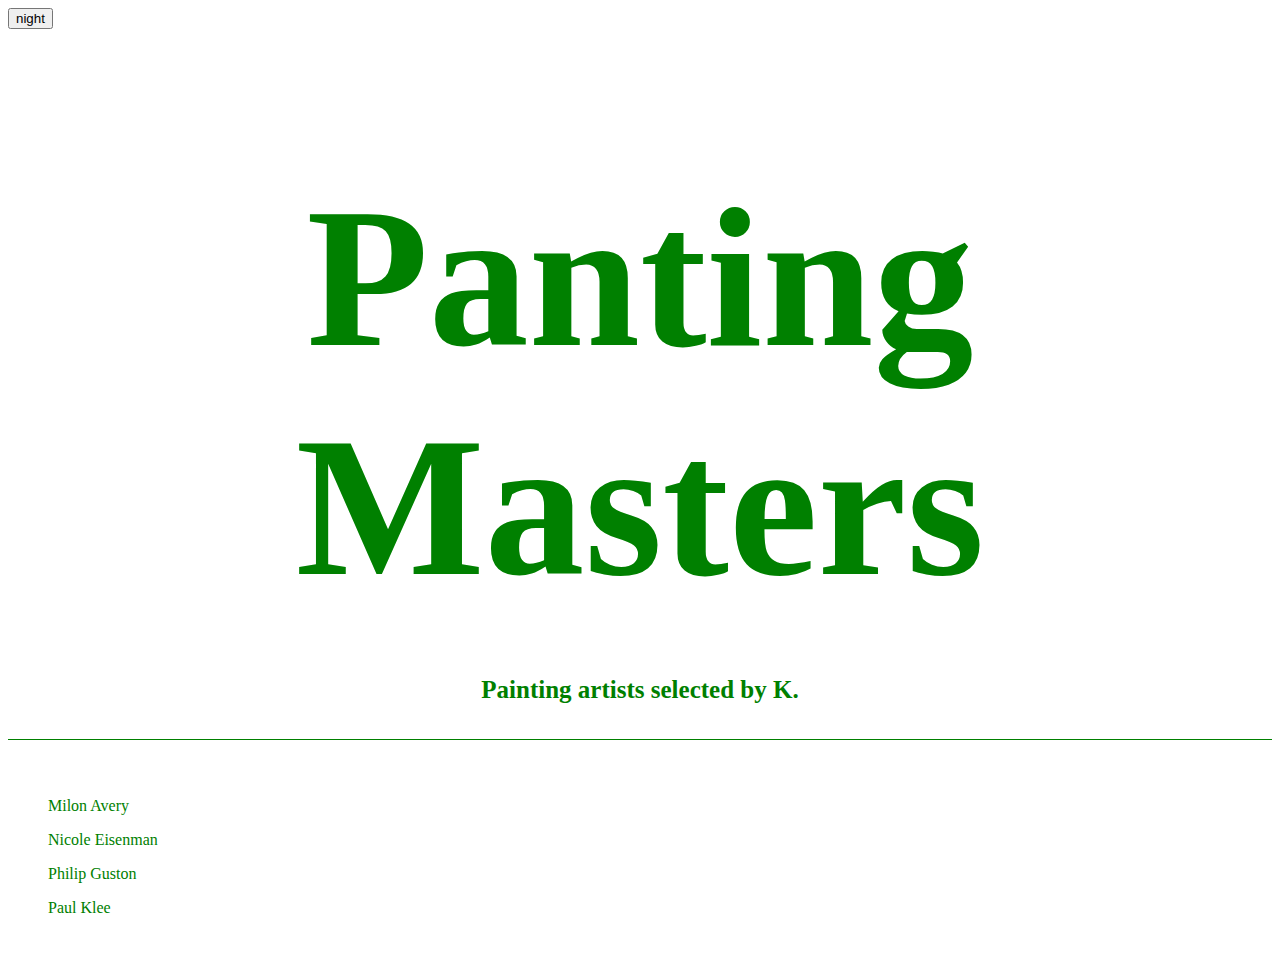
<file: index.html>
<!doctype html>
<html>
<head>
  <title>Painting Masters</title>
  <meta charset="utf-8">
  <script src="https://ajax.googleapis.com/ajax/libs/jquery/3.6.0/jquery.min.js"></script>
  <script src="colors.js"></script>
  <style>
    a {
      color:green;
      text-decoration: none;
    }
    h1 {
      font-size: 200px;
      text-align: center;
      margin-bottom: 55px;
    }
    h3{
      font-size: 25px;
      text-align: center;
      margin-top: 0px;
      padding-bottom: 35px;
      border-bottom: 1px solid green;
    }
    ol{
      text-align: left;
        }
    #grid{
      display: grid;
    }
    @media(max-width:715px){
      #grid{
        display: block;
      }
      h1{
        font-size: 50px;
      }
      h3{
        font-size: 15px;
      }
    }
  </style>
</head>
<input id=night_day type="button" name="" value="night" onclick="
nightDayHandler(this)
">
<body>
  <div id="grid">
    <h1><a href="index.html">Panting Masters</a></h1>
    <h3><a>Painting artists selected by K.</a></h3>
    <ol>
      <p><a href="1.html">Milon Avery</a></p>
      <p><a href="2.html" >Nicole Eisenman</a></p>
      <p><a href="3.html">Philip Guston</a></p>
      <p><a href="4.html">Paul Klee</a></p>
    </ol>
  </div>
<!--
<h1><a href="index.html"><font color='red'>Painting Masters</a></h1>
<ol>
  <li><a href="1.html"><font color='red'>Milon Avery</a></li>
  <li><a href="2.html"><font color='red'>Nicole Eisenman</a></li>
  <li><a href="3.html"><font color='red'>Philip Guston</a></li>
  <li><a href="4.html"><font color='red'>Paul Klee</a></li>
</ol>
-->
</body>
</html>
</file>
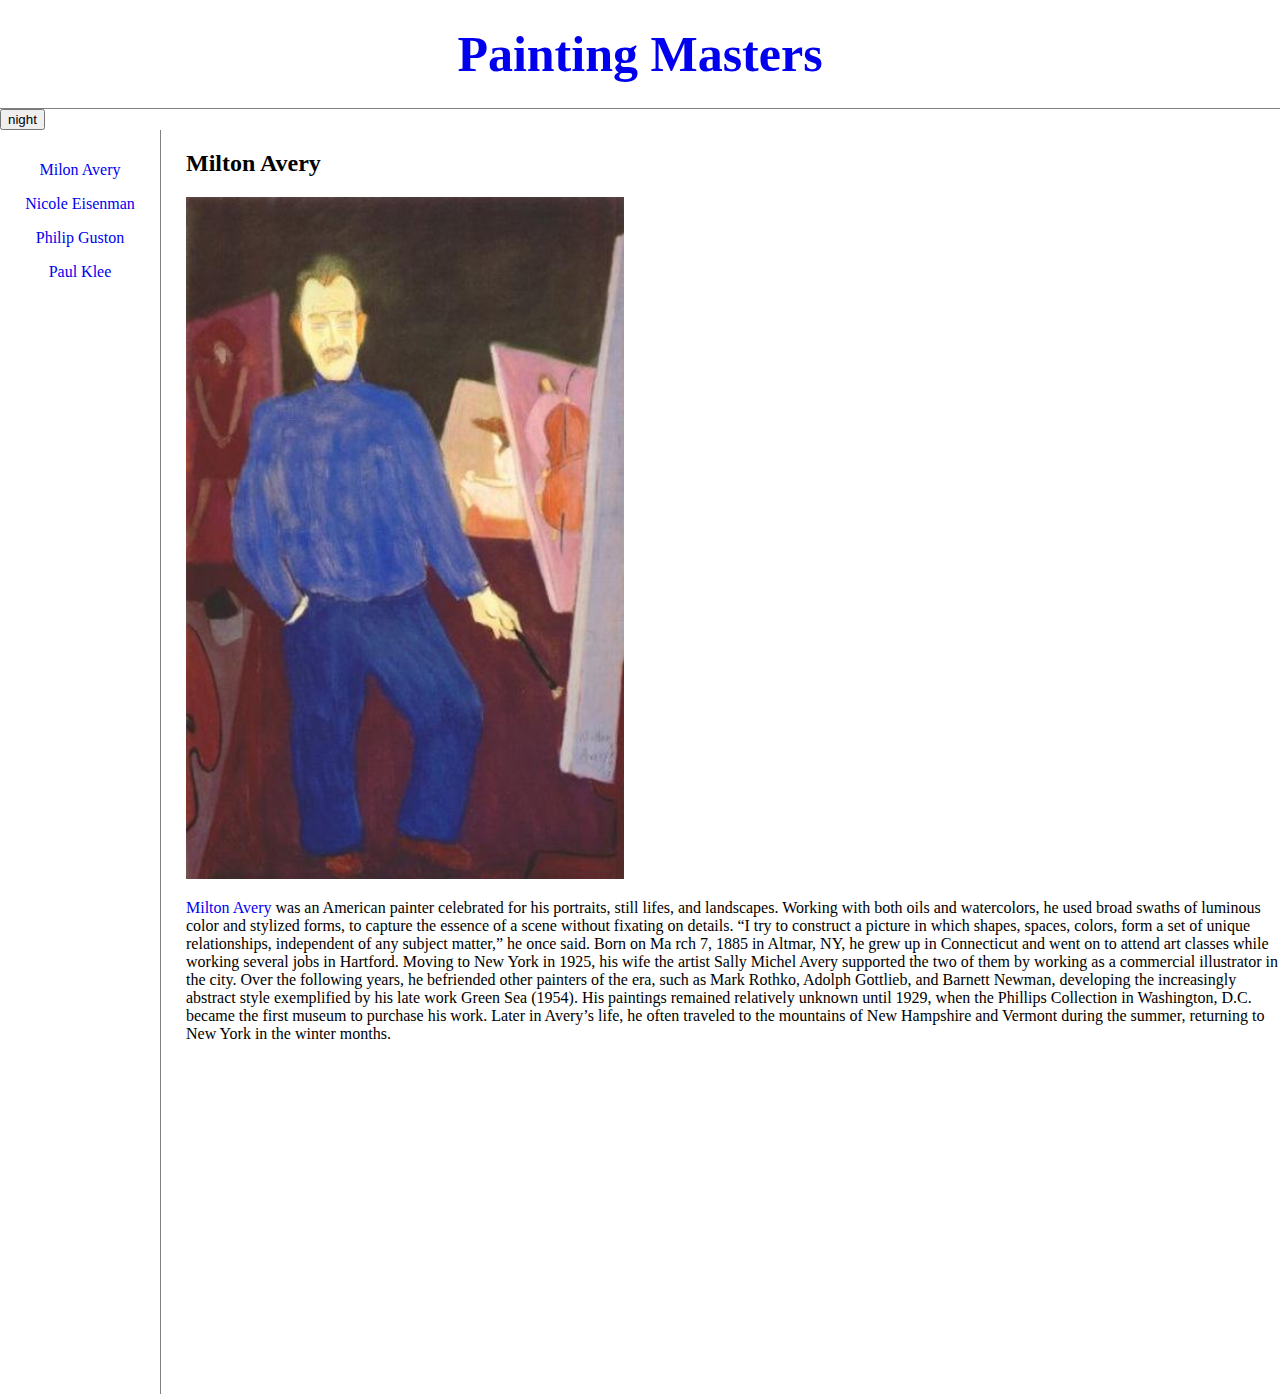
<file: 1.html>
<!DOCTYPE html>
<html lang="en" dir="ltr">
  <head>
    <meta charset="utf-8">
    <title>Milton Avery</title>
    <link rel="stylesheet" href="style.css">
    <script src="colors.js"></script>
  </head>
  <body>
    <h1><a href="index.html">Painting Masters</a></h1>
    <input id=night_day type="button" name="" value="night" onclick="
    nightDayHandler(this)
    ">
    <div id="grid">
    <ol>
      <p><a href="1.html">Milon Avery</a></p>
      <p><a href="2.html">Nicole Eisenman</a></p>
      <p><a href="3.html">Philip Guston</a></p>
      <p><a href="4.html">Paul Klee</a></p>
    </ol>
    <div id="article">
      <h2>Milton Avery</h2>
      <p><img src="maself.jpg" alt="" width="40%"></p>
      <p><a href="https://en.wikipedia.org/wiki/Milton_Avery" target="_blank" title="Milton Avery wiki">Milton Avery</a> was an American painter celebrated for his portraits, still lifes, and landscapes. Working with both oils and watercolors, he used broad swaths of luminous color and stylized forms, to capture the essence of a scene without fixating on details. “I try to construct a picture in which shapes, spaces, colors, form a set of unique relationships, independent of any subject matter,” he once said.
      Born on Ma rch 7, 1885 in Altmar, NY, he grew up in Connecticut and went on to attend art classes while working several jobs in Hartford. Moving to New York in 1925, his wife the artist Sally Michel Avery supported the two of them by working as a commercial illustrator in the city. Over the following years, he befriended other painters of the era, such as Mark Rothko, Adolph Gottlieb, and Barnett Newman, developing the increasingly abstract style exemplified by his late work Green Sea (1954). His paintings remained relatively unknown until 1929, when the Phillips Collection in Washington, D.C. became the first museum to purchase his work. Later in Avery’s life, he often traveled to the mountains of New Hampshire and Vermont during the summer, returning to New York in the winter months.
      </p>
      <p><iframe width="560" height="315"
      src="https://www.youtube.com/embed/_tlxITdkmLM"
      title="YouTube video player" frameborder="0"
      allow="accelerometer; autoplay; clipboard-write; encrypted-media; gyroscope; picture-in-picture" allowfullscreen></iframe>
      </p>
    </div>
  </div>
  </body>
</html>
</file>
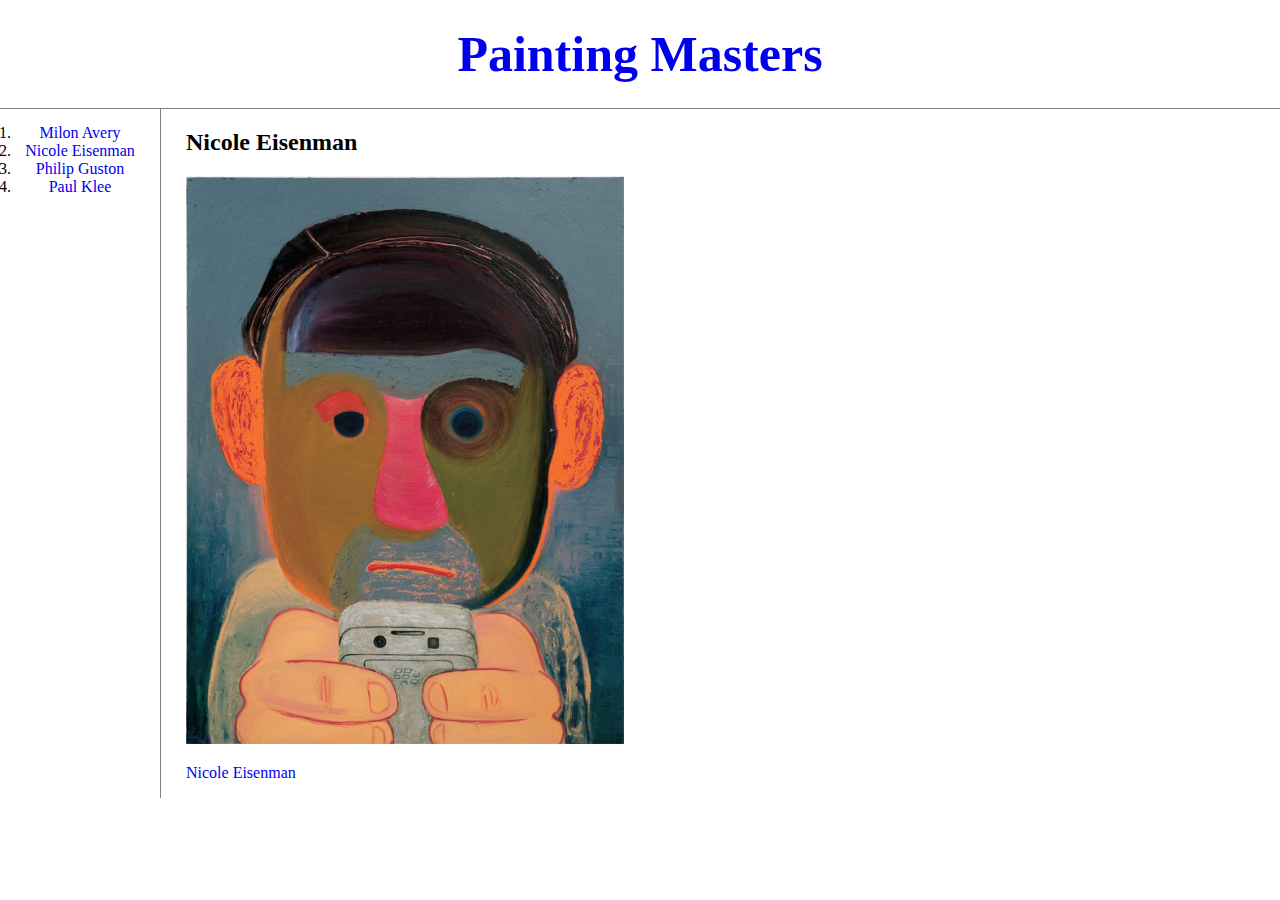
<file: 2.html>
<!DOCTYPE html>
<html lang="en" dir="ltr">
  <head>
    <meta charset="utf-8">
    <title>Nicole Eisenman</title>
    <link rel="stylesheet" href="style.css">
  </head>
  <body>
    <h1><a href="index.html">Painting Masters</a></h1>
    <div id="grid">
    <ol>
      <li><a href="1.html">Milon Avery</a></li>
      <li><a href="2.html">Nicole Eisenman</a></li>
      <li><a href="3.html">Philip Guston</a></li>
      <li><a href="4.html">Paul Klee</a></li>
    </ol>
    <div id="article">
    <h2>Nicole Eisenman</h2>
      <p><img src="neself.jpg" alt="" width="40%"></p>
      <p><a href="https://en.wikipedia.org/wiki/Nicole_Eisenman" target="_blank">Nicole Eisenman</a>
      </p>
    </div>
    </div>
  </body>
</html>
</file>
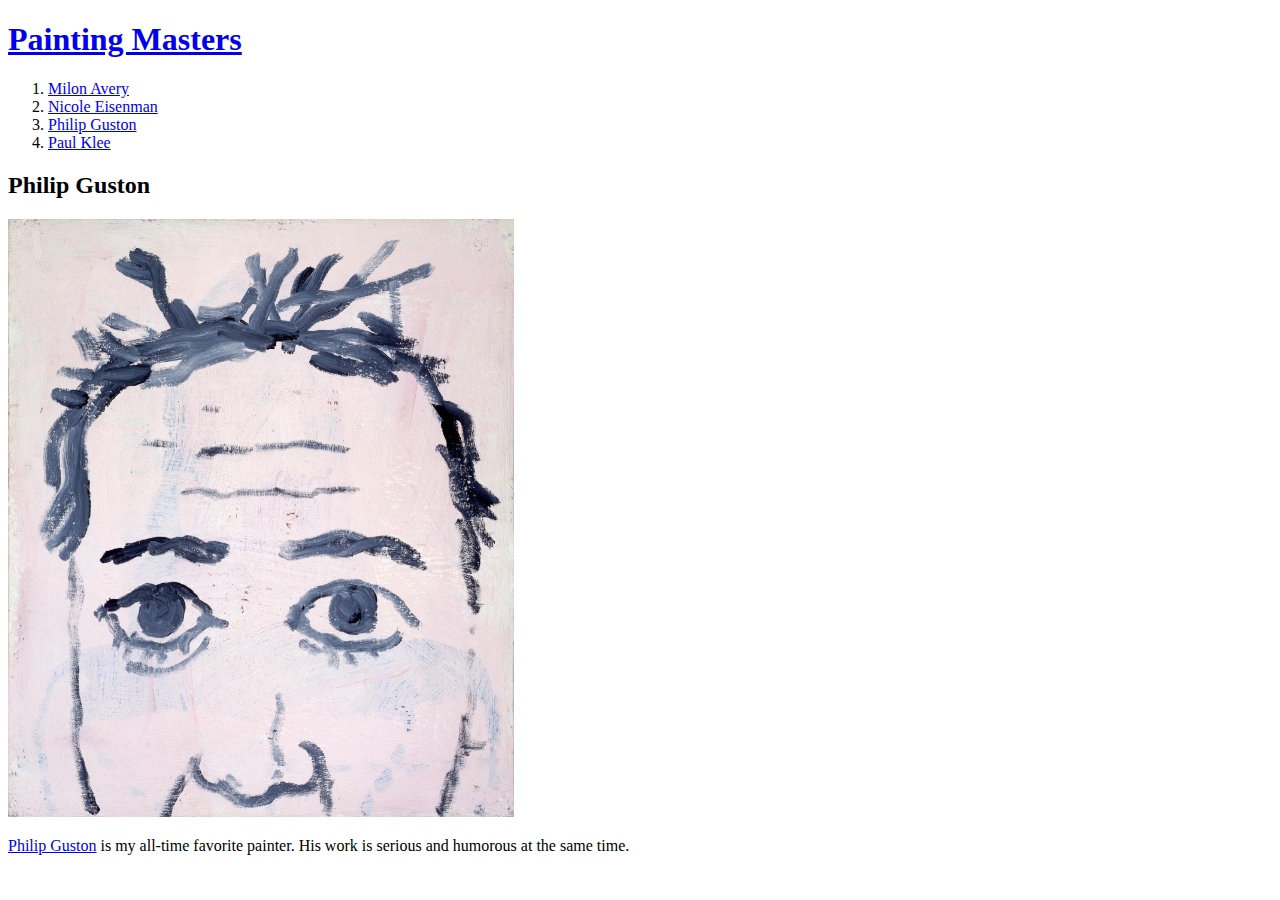
<file: 3.html>
<!DOCTYPE html>
<html lang="en" dir="ltr">
  <head>
    <meta charset="utf-8">
    <title>Philip Guston</title>
  </head>
  <body>
    <h1><a href="index.html">Painting Masters</a></h1>
    <ol>
      <li><a href="1.html">Milon Avery</a></li>
      <li><a href="2.html">Nicole Eisenman</a></li>
      <li><a href="3.html">Philip Guston</a></li>
      <li><a href="4.html">Paul Klee</a></li>
    </ol>
    <h2>Philip Guston</h2>
      <p><img src="pgself.jpg" alt="Guston's Self-portrait" width="40%"></p>
      <p><a href="https://en.wikipedia.org/wiki/Philip_Guston" target="_blank">Philip Guston</a>
        is my all-time favorite painter. His work is serious and humorous at the same time.
      </p>

  </body>
</html>
</file>
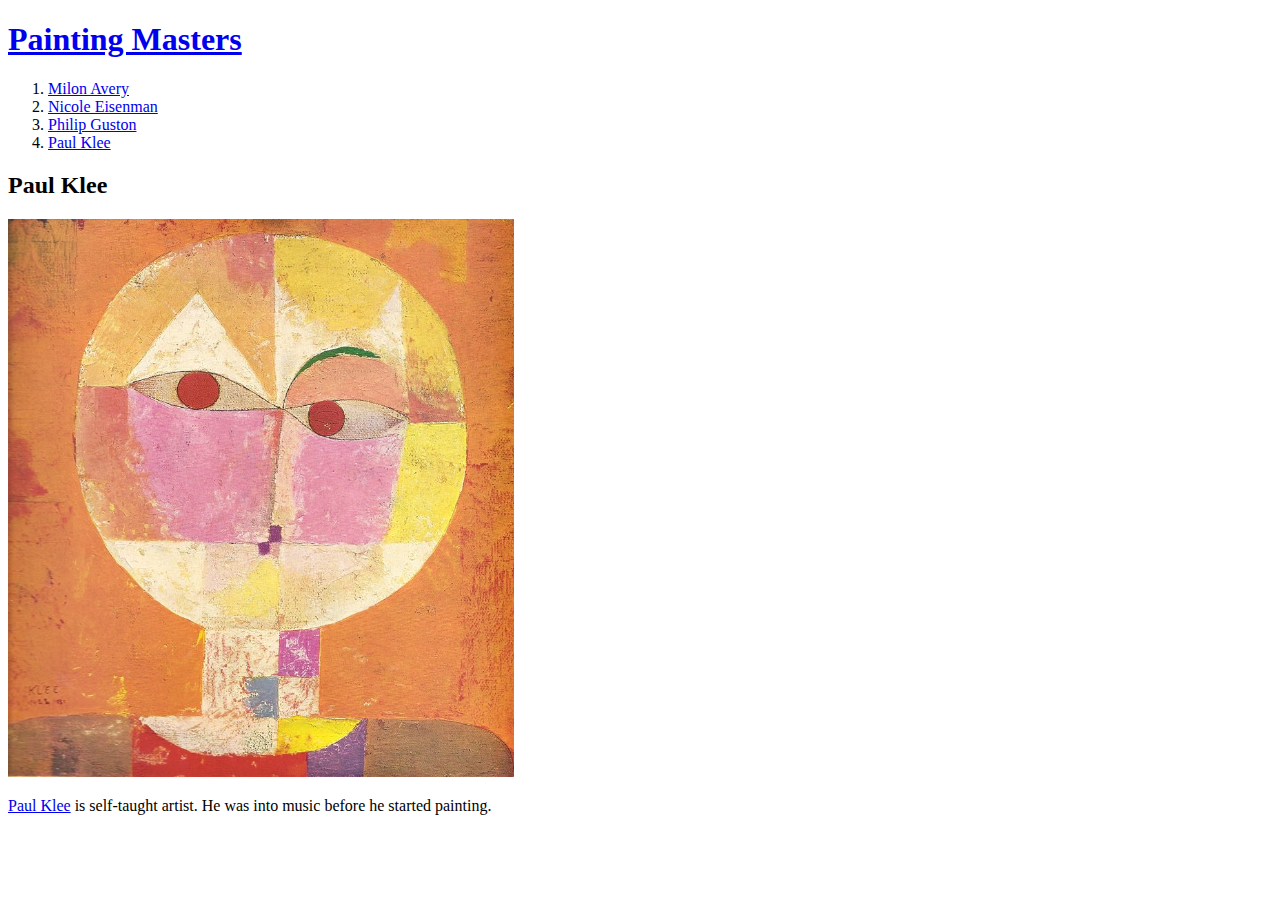
<file: 4.html>
<!DOCTYPE html>
<html lang="en" dir="ltr">
  <head>
    <meta charset="utf-8">
    <title>Paul Klee</title>
  </head>
  <body>
    <h1><a href="index.html">Painting Masters</a></h1>
    <ol>
      <li><a href="1.html">Milon Avery</a></li>
      <li><a href="2.html">Nicole Eisenman</a></li>
      <li><a href="3.html">Philip Guston</a></li>
      <li><a href="4.html">Paul Klee</a></li>
    </ol>
    <h2>Paul Klee</h2>
    <p><img src="pkself.jpg" alt="" width="40%"></p>
    <p><a href="https://en.wikipedia.org/wiki/Paul_Klee">Paul Klee</a> is self-taught artist. He was into music before he started painting.</p>
  </body>
</html>
</file>
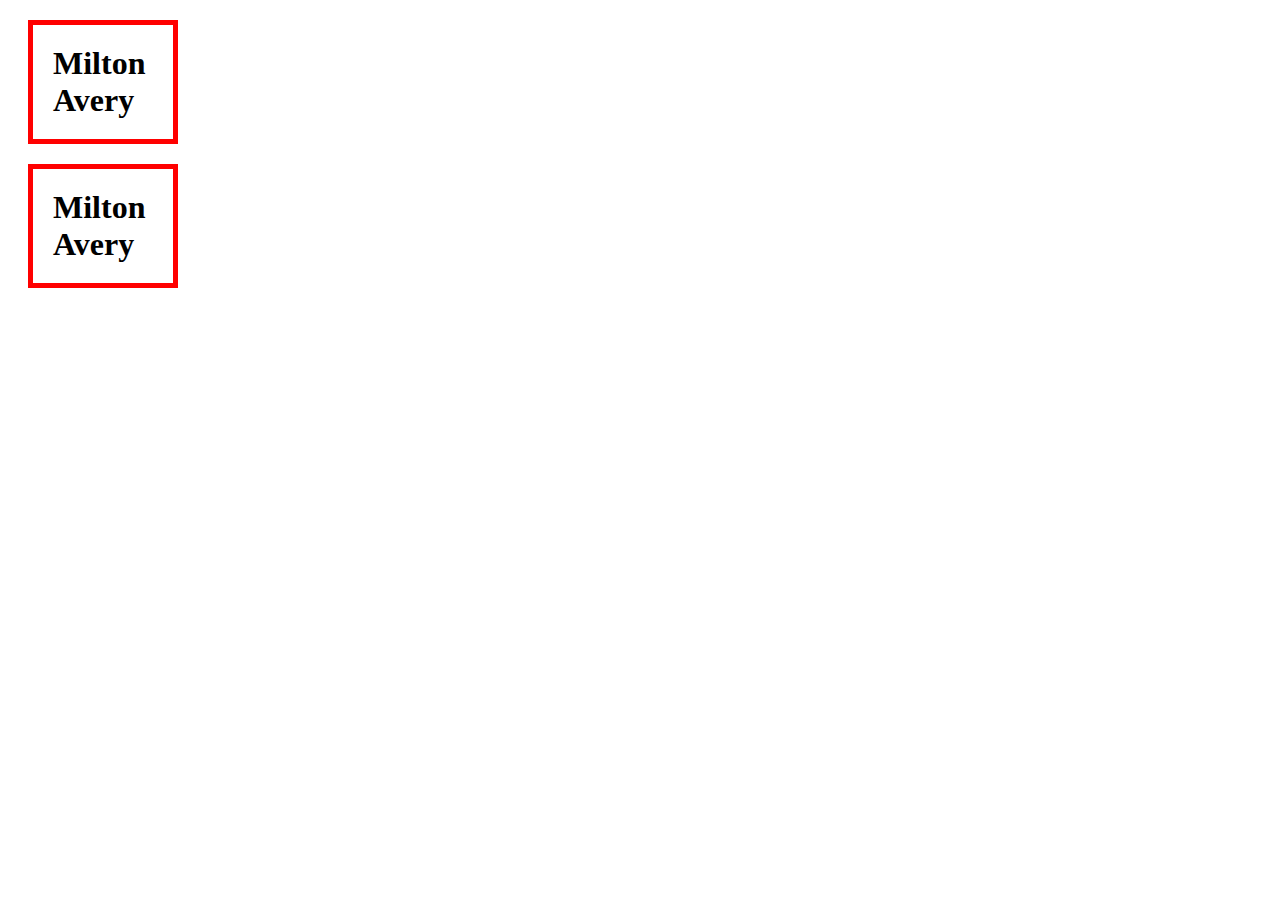
<file: box.html>
<!DOCTYPE html>
<html lang="en" dir="ltr">
  <head>
    <meta charset="utf-8">
    <title></title>
    <style>
      /*
      block level element
      */
      h1{
        border: 5px solid red;
        padding: 20px;
        margin:20px;
        display: block;
        width:100px;s
      }
      /*
      inline element
      */
    </style>
  </head>
  <body>
    <h1>Milton Avery</h1>
    <h1>Milton Avery</h1>
    <!--
    was an (<a href="https://www.naver.com/">American painter</a>) celebrated for his portraits, still lifes, and landscapes. Working with both oils and watercolors, he used broad swaths of luminous color and stylized forms, to capture the essence of a scene without fixating on details. “I try to construct a picture in which shapes, spaces, colors, form a set of unique relationships, independent of any subject matter,” he once said.
    Born on Ma rch 7, 1885 in Altmar, NY, he grew up in Connecticut and went on to attend art classes while working several jobs in Hartford. Moving to New York in 1925, his wife the artist Sally Michel Avery supported the two of them by working as a commercial illustrator in the city. Over the following years, he befriended other painters of the era, such as Mark Rothko, Adolph Gottlieb, and Barnett Newman, developing the increasingly abstract style exemplified by his late work Green Sea (1954). His paintings remained relatively unknown until 1929, when the Phillips Collection in Washington, D.C. became the first museum to purchase his work. Later in Avery’s life, he often traveled to the mountains of New Hampshire and Vermont during the summer, returning to New York in the winter months.
    -->
  </body>
</html>
</file>
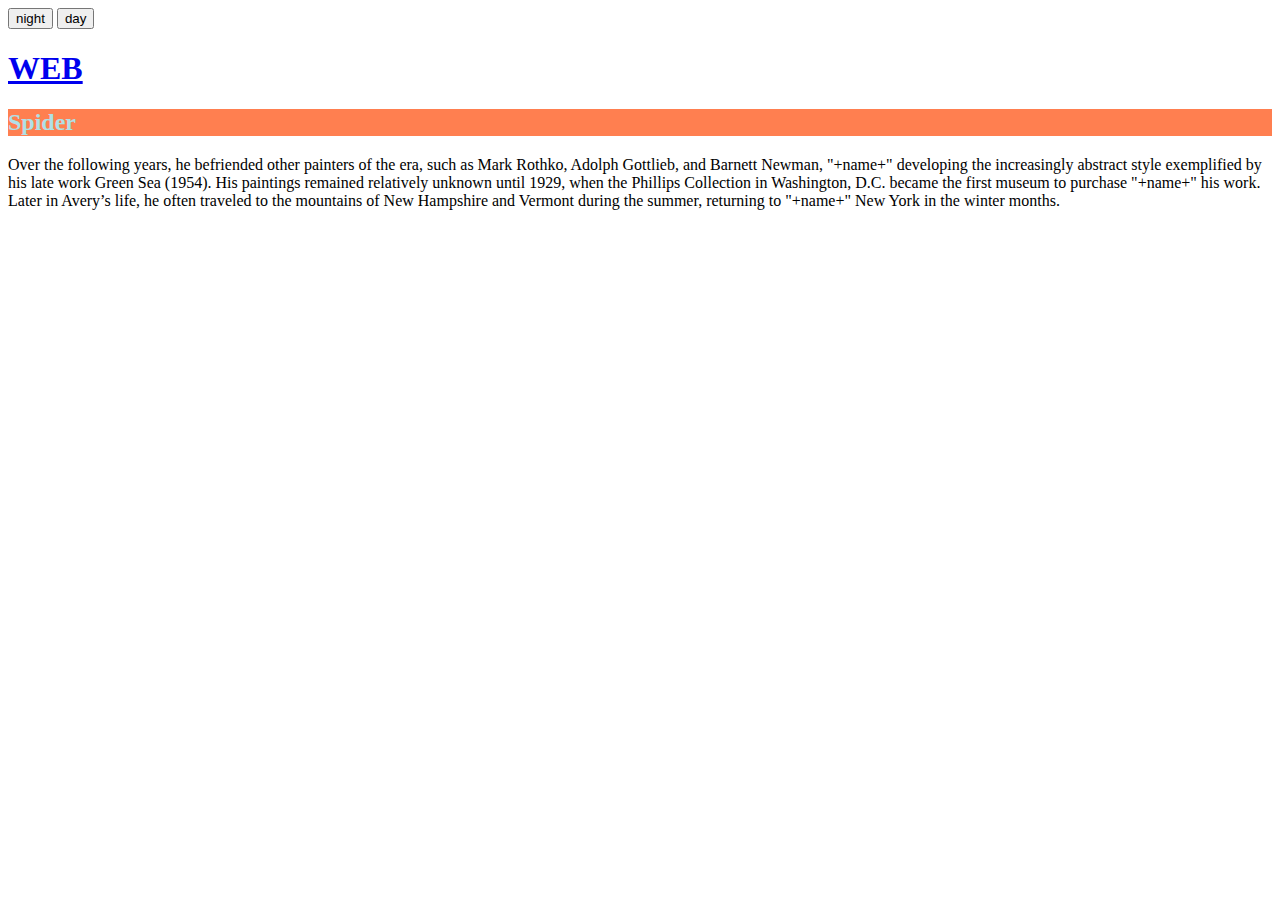
<file: ex1.html>
<!DOCTYPE html>
<html lang="en" dir="ltr">
  <head>
    <meta charset="utf-8">
    <title></title>
  </head>
  <body style="">
<!--  <h1>javascript</h1>
    <script>
      document.write(1+1);
    </script>
    <h1>html</h1>
    1+1

    <input type="button" name="" value="hi" onclick="alert('hi')">
    <input type="text" onchange="alert('change')">
-->
    <input type="button" name="" value="night" onclick="
    document.querySelector('body').style.backgroundColor='black';
    document.querySelector('body').style.color='white';
    ">
    <input type="button" name="" value="day" onclick="
    document.querySelector('body').style.backgroundColor='white';
    document.querySelector('body').style.color='black';
    ">

    <h1><a href="index.html">WEB</a></h1>
    <h2 style="background-color: coral;color:powderblue">Spider</h2>
    <p>
      Over the following years, he befriended other painters of the era, such as Mark Rothko, Adolph Gottlieb, and Barnett Newman, "+name+" developing the increasingly abstract style exemplified by his late work Green Sea (1954). His paintings remained relatively unknown until 1929, when the Phillips Collection in Washington, D.C. became the first museum to purchase "+name+" his work. Later in Avery’s life, he often traveled to the mountains of New Hampshire and Vermont during the summer, returning to "+name+" New York in the winter months.
    </p>
  </body>
</html>
</file>
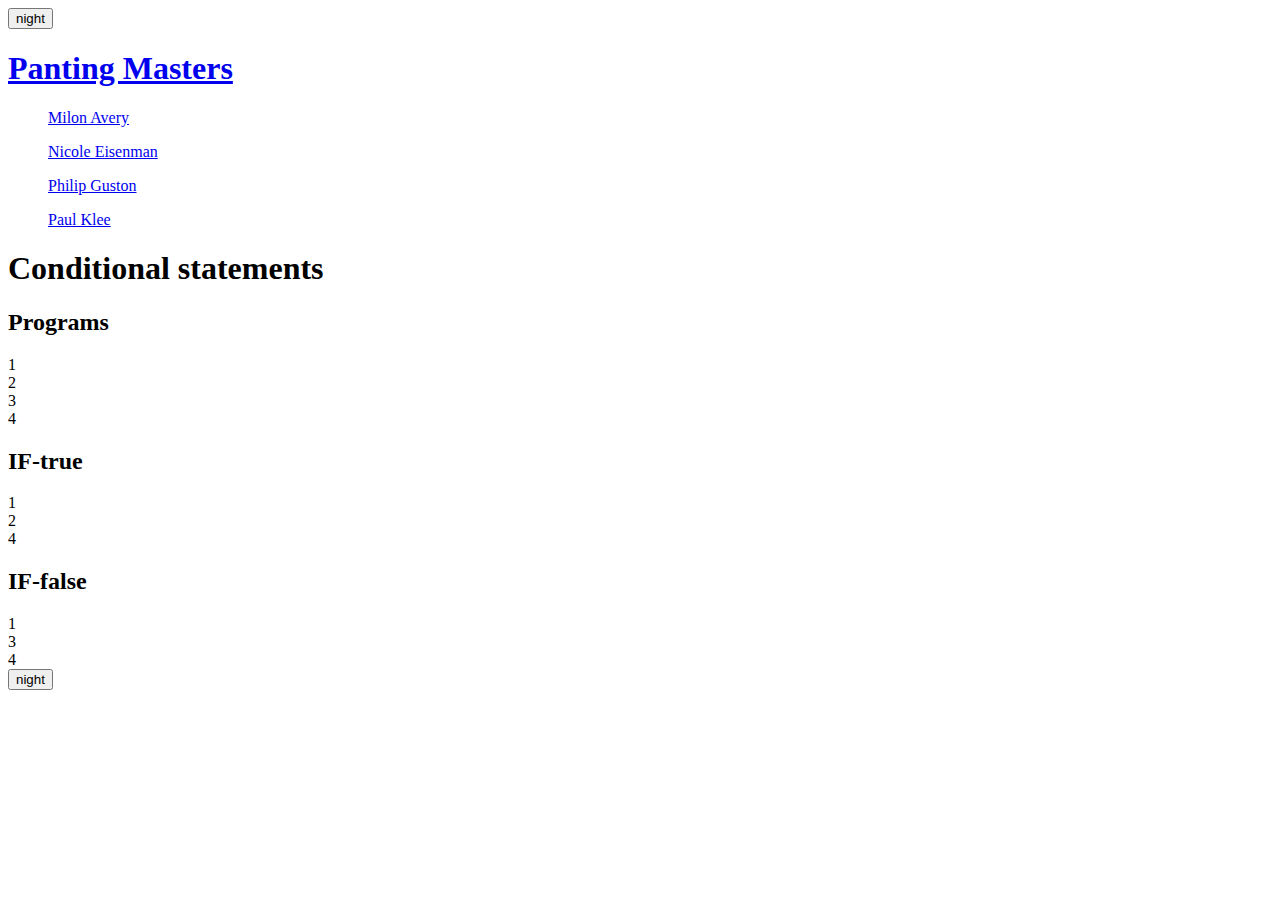
<file: ex2.html>
<!DOCTYPE html>
<html lang="en" dir="ltr">
  <head>
    <meta charset="utf-8">
    <title></title>
    <script>
      var Links = {
        setColor:function(color){
          var alist = document.querySelectorAll('a');
          var i = 0;
          while(i<alist.length){
          alist[i].style.color =color;
          i = i+1;
         }
      }
    }
      var Body = {
        setColor:function (color){
          document.querySelector('body').style.color=color;
        },
        setBackgroundColor:function(color){
          document.querySelector('body').style.backgroundColor=color;
        }
      }

      function nightDayHandler(self){
      var target = document.querySelector('body');
      if(self.value ==='night'){
      Body.setBackgroundColor('black');
      Body.setColor('white');
      self.value ='day'

      Links.setColor('powderblue');
    } else {
      Body.setBackgroundColor('white');
      Body.setColor('black');
      self.value ='night'

      Links.setColor('blue');
    }
    }
    </script>
  </head>
  <body>
<!--<h1>Comparison operator & Boolean</h1>
    <h2>===</h2>
    <h3>1===1</h3>
    <script>
      document.write(1===1);
    </script>

    <h3>1===2</h3>
    <script>
      document.write(1===2);
    </script>

    <h3>1&lt;2</h3>
    <script>
      document.write(1<2);
    </script>

    <h3>1&lt;1</h3>
    <script>
      document.write(1<1);
    </script>

    <input type="button" name="" value="night" onclick="
    document.querySelector('body').style.backgroundColor='black';
    document.querySelector('body').style.color='white';
    ">
    <input type="button" name="" value="day" onclick="
    document.querySelector('body').style.backgroundColor='white';
    document.querySelector('body').style.color='black';
    ">
-->

    <input id=night_day type="button" name="" value="night" onclick="
    nightDayHandler(this)
    ">

    <div id="grid">
      <h1><a href="index.html">Panting Masters</a></h1>
      <ol>
        <p><a href="1.html">Milon Avery</a></p>
        <p><a href="2.html" >Nicole Eisenman</a></p>
        <p><a href="3.html">Philip Guston</a></p>
        <p><a href="4.html">Paul Klee</a></p>
      </ol>
    </div>

    <h1>Conditional statements</h1>
    <h2>Programs</h2>
    <script>
      document.write("1<br>");
      document.write("2<br>");
      document.write("3<br>");
      document.write("4<br>");
    </script>
    <h2>IF-true</h2>
    <script>
      document.write("1<br>");
      if (true) {
      document.write("2<br>");
    } else {
      document.write("3<br>");
    }
      document.write("4<br>");
    </script>
    <h2>IF-false</h2>
    <script>
      document.write("1<br>");
      if (false) {
      document.write("2<br>");
    } else {
      document.write("3<br>");
    }
      document.write("4<br>");
    </script>

    <input type="button" name="" value="night" onclick="
    if(this.value ==='night'){
      document.querySelector('body').style.backgroundColor='black';
      document.querySelector('body').style.color='white';
      this.value ='day'
    } else {
      document.querySelector('body').style.backgroundColor='white';
      document.querySelector('body').style.color='black';
      this.value ='night'
    }
    ">

  </body>
</html>
</file>
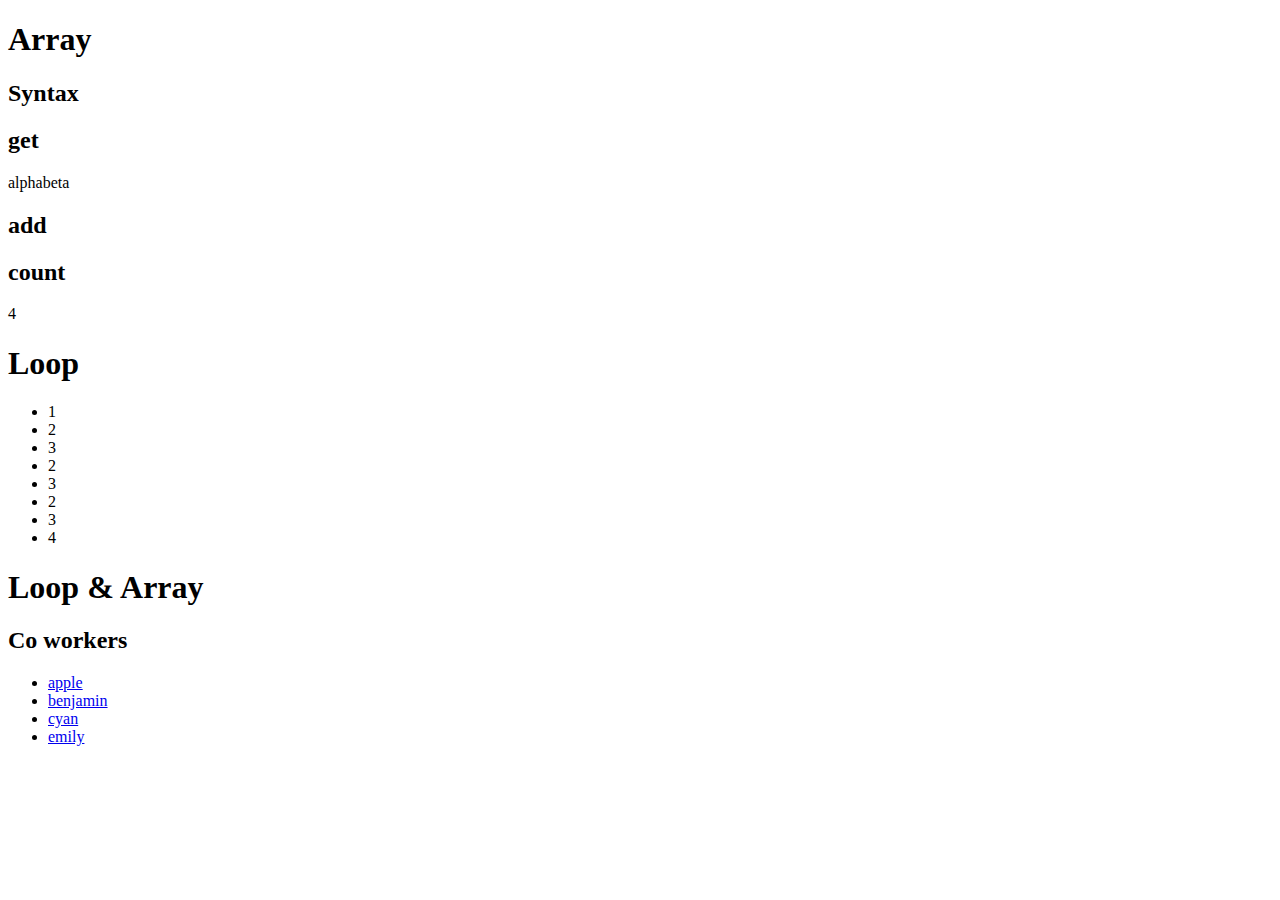
<file: ex3.html>
<!DOCTYPE html>
<html lang="en" dir="ltr">
  <head>
    <meta charset="utf-8">
    <title></title>
  </head>
    <body>
    <h1>Array</h1>
    <h2>Syntax</h2>
    <script>
      var coworkers = ["alpha","beta"];
    </script>
    <h2>get</h2>
    <script>
      document.write(coworkers[0]);
      document.write(coworkers[1]);
    </script>

    <h2>add</h2>
    <script>
      coworkers.push('delta');
      coworkers.push('gamma');
    </script>

    <h2>count</h2>
    <script>
      document.write(coworkers.length);
    </script>

    <h1>Loop</h1>
    <ul>
    <script>
      document.write('<li>1</li>');
      var i = 0;
      while (i < 3) {
        document.write('<li>2</li>');
        document.write('<li>3</li>');
        i = i + 1;
      }
      document.write('<li>4</li>');
    </script>
    </ul>

    <h1>Loop & Array</h1>
    <script>
      var coworkers =['apple','benjamin','cyan','emily'];
    </script>
    <h2>Co workers</h2>
    <ul>
      <script>
      var i=0;
      while(i<coworkers.length) {
        document.write('<li><a href="http://a.com/'+coworkers[i]+'">'+coworkers[i]+'</a></li>');
        i=i+1;
      }
      </script>
    </ul>
    </body>
</html>
</file>
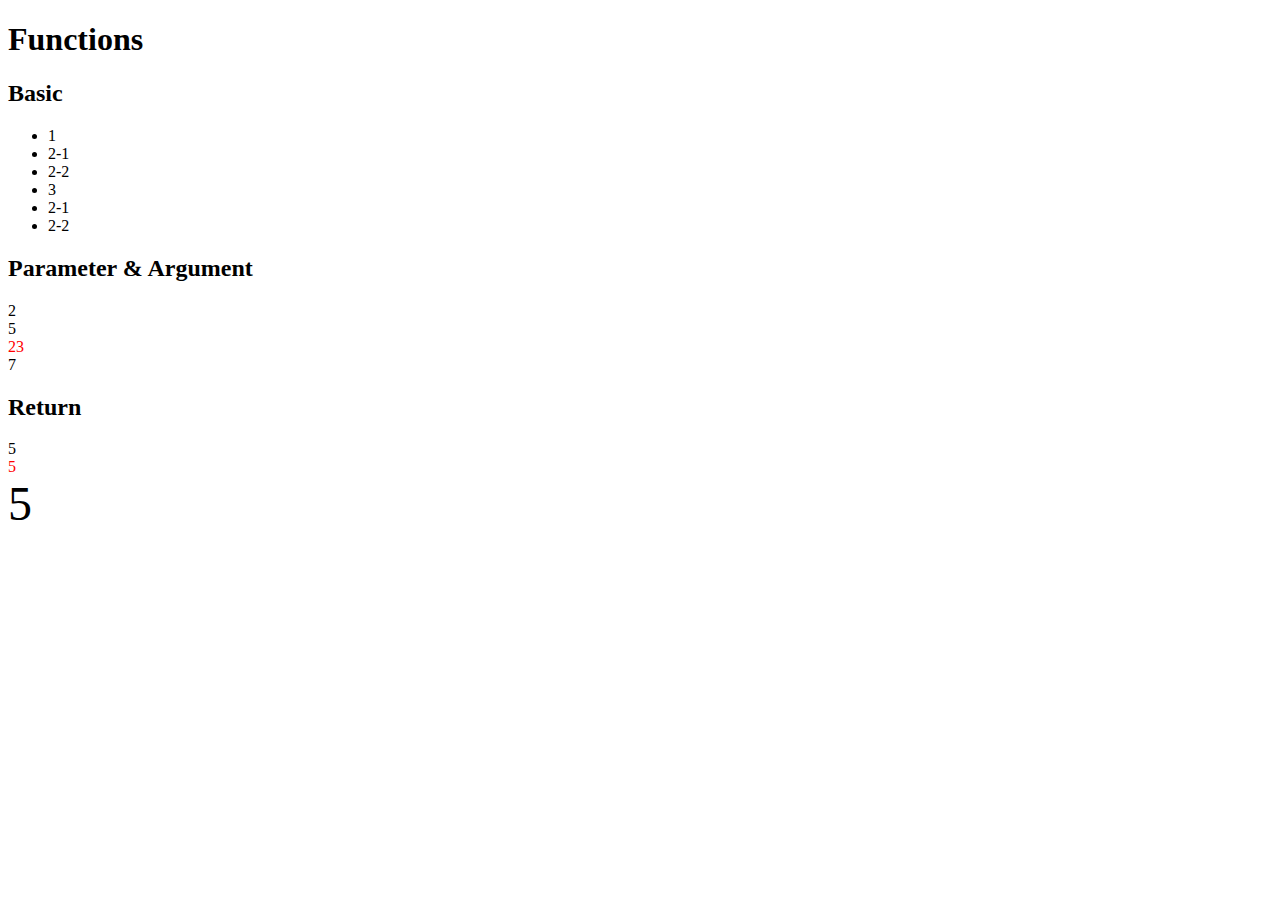
<file: ex4(function).html>
<!DOCTYPE html>
<html lang="en" dir="ltr">
  <head>
    <meta charset="utf-8">
    <title></title>
  </head>
  <body>
    <h1>Functions</h1>
    <h2>Basic</h2>
    <ul>
      <script>
        function two(){
          document.write('<li>2-1</li>');
          document.write('<li>2-2</li>');
        }
        document.write('<li>1</li>');
        two();
        document.write('<li>3</li>');
        two();
      </script>
    </ul>
    <h2>Parameter & Argument</h2>
    <script>
      function onePlusOne(){
        document.write(1+1+'<br>');
      }
      onePlusOne();
      function sum(left,right){
        document.write(left+right+'<br>');
      }
      function sumColorRed(left,right){
        document.write('<div style="color:red">'+left+right+'</div>');
      }
      sum(2,3);
      sumColorRed(2,3);
      sum(3,4);
    </script>
    <h2>Return</h2>
    <script>
      function sum2(left, right){
        return left+right;
      }
      document.write(sum2(2,3)+'<br>');
      document.write('<div style="color:red">'+sum2(2,3)+'</div>');
      document.write('<div style="font-size:3rem">'+sum2(2,3)+'</div>');
    </script>
  </body>
</html>
</file>
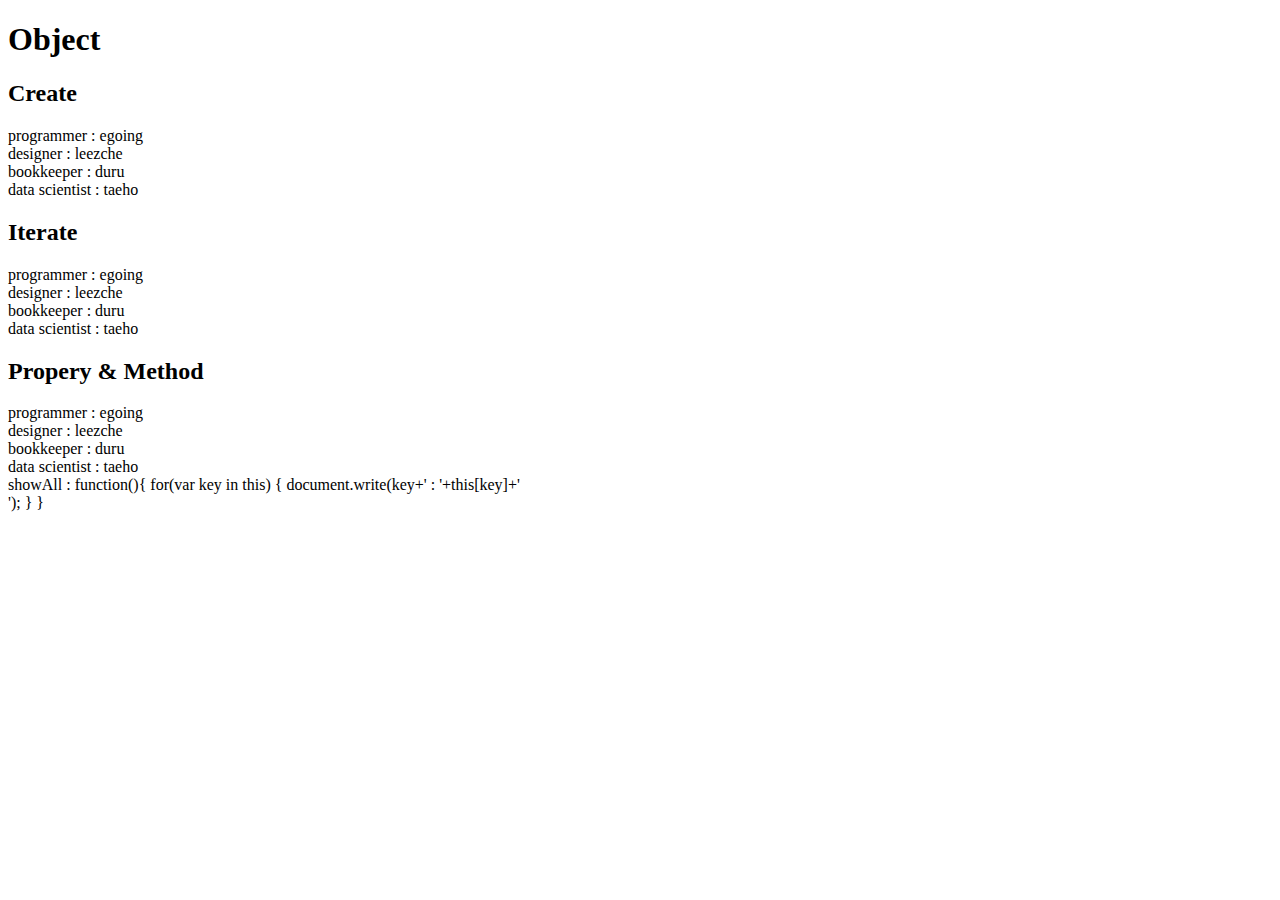
<file: ex5(obj).html>
<!DOCTYPE html>
<html lang="en" dir="ltr">
  <head>
    <meta charset="utf-8">
    <title></title>
  </head>
  <body>
    <h1>Object</h1>
    <h2>Create</h2>
    <script>
        var coworkers = {
          "programmer":"egoing",
          "designer":"leezche"
        };
        document.write("programmer : "+coworkers.programmer+"<br>");
        document.write("designer : "+coworkers.designer+"<br>");
        coworkers.bookkeeper = "duru";
        document.write("bookkeeper : "+coworkers.bookkeeper+"<br>");
        coworkers["data scientist"] = "taeho";
        document.write("data scientist : "+coworkers["data scientist"]+"<br>");
    </script>
    <h2>Iterate</h2>
    <script>
      for(var key in coworkers) {
        document.write(key+' : '+coworkers[key]+'<br>');
      }
    </script>
    <h2>Propery & Method</h2>
    <script>
      coworkers.showAll = function(){
        for(var key in this) {
          document.write(key+' : '+this[key]+'<br>');
        }
      }
      coworkers.showAll();

      var showAll = function(){

      }
      function showAll(){

      }

    </script>
  </body>
</html>
</file>
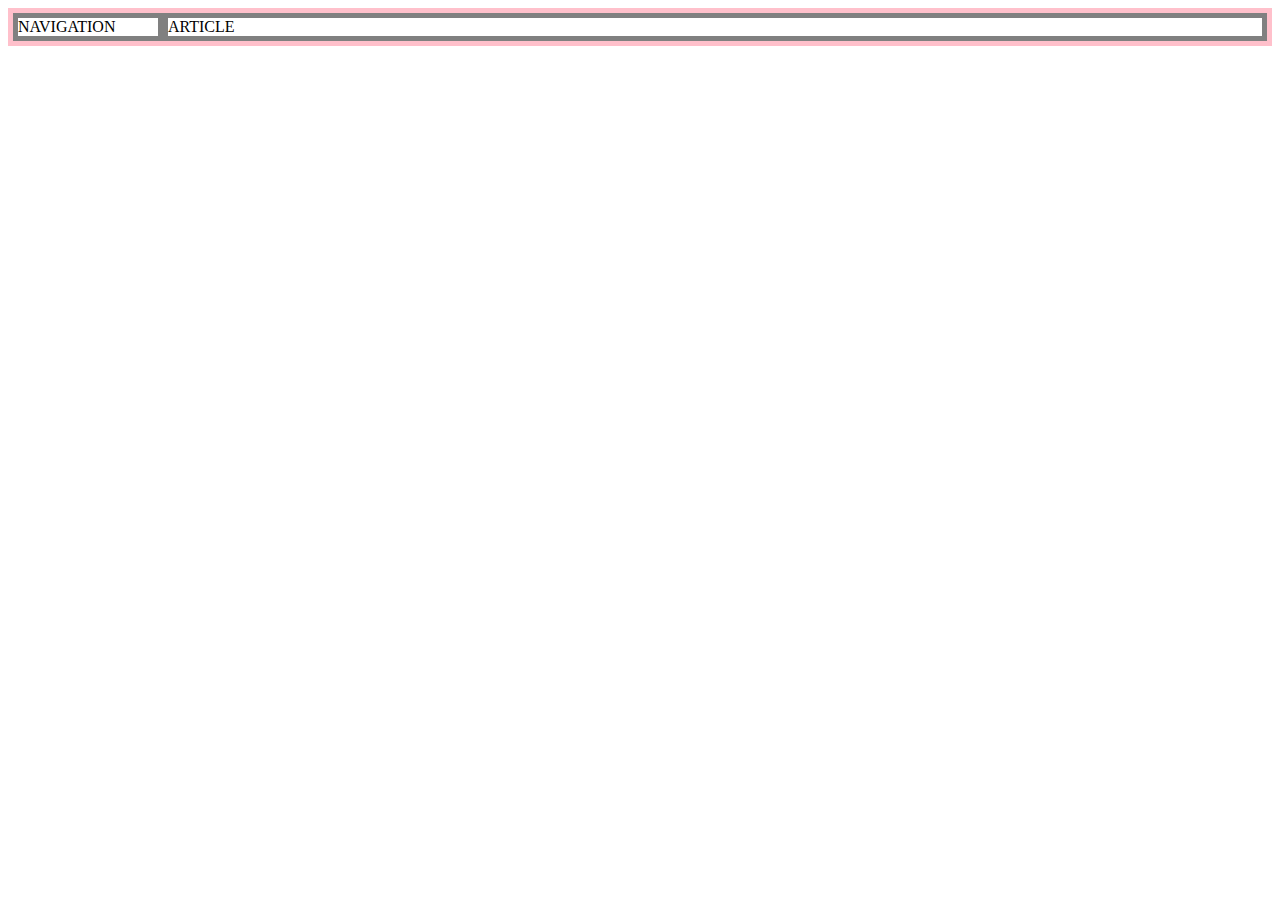
<file: grid.html>
<!DOCTYPE html>
<html lang="en" dir="ltr">
  <head>
    <meta charset="utf-8">
    <title></title>
    <style media="screen">
      #grid{
        border:5px solid pink;
        display:grid;
        grid-template-columns: 150px 1fr;
      }
      div{
        border:5px solid gray;
      }
    </style>
  </head>
  <body>
    <div id="grid">
      <div>NAVIGATION</div>
      <div>ARTICLE</div>
    </div>
  </body>
</html>
</file>
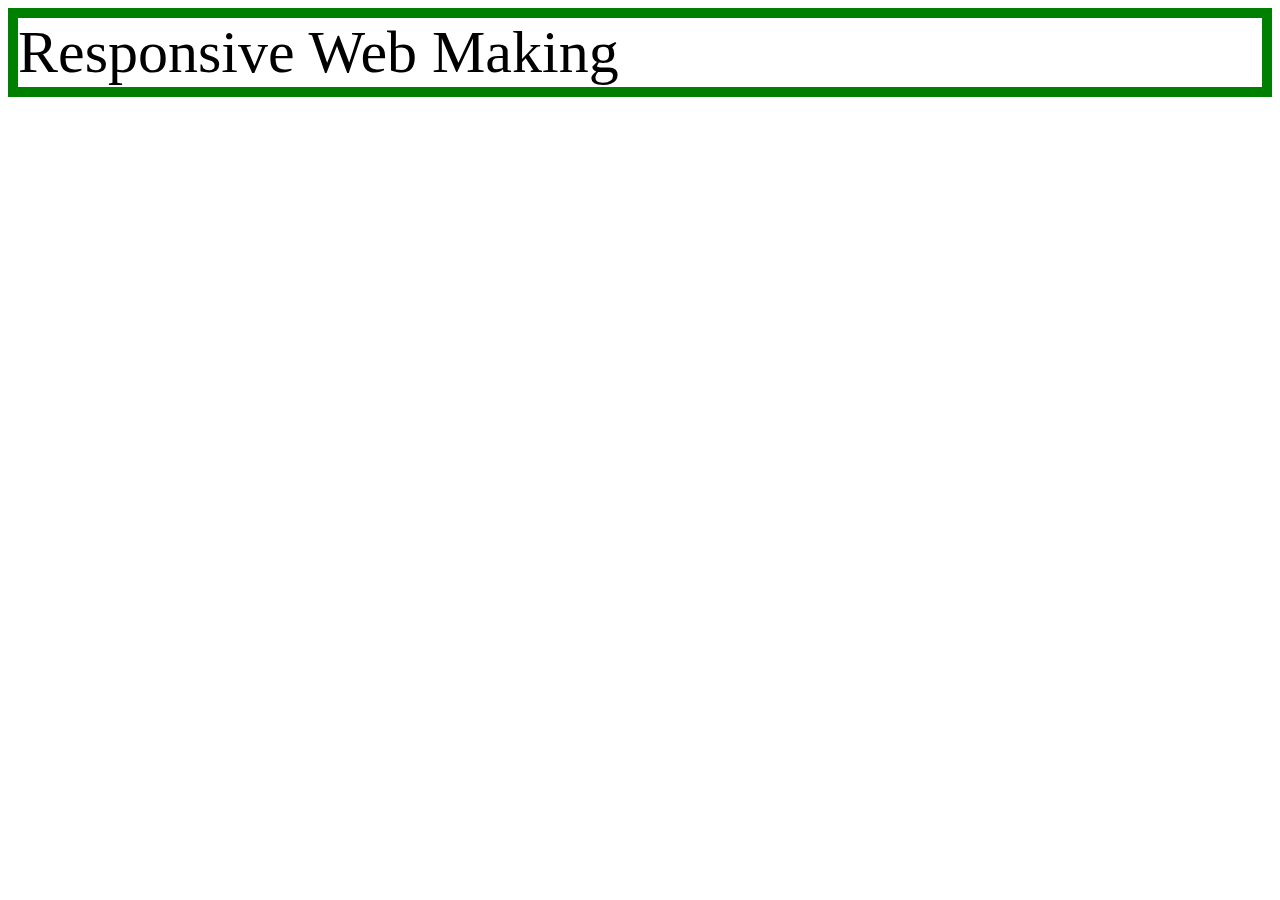
<file: media.html>
<!DOCTYPE html>
<html lang="en" dir="ltr">
  <head>
    <meta charset="utf-8">
    <title></title>
    <style>
      div{
        border: 10px solid green;
        font-size: 60px;
      }
      @media(max-width:800px) {
        div{
          display:none;
        }
      }
    </style>
  </head>
  <body>
    <div>
      Responsive Web Making
    </div>
  </body>
</html>
</file>
<file: style.css>
body{
    margin: 0;
    }
  a{
    text-decoration: none;
  }
  h1{
    font-size: 50px;
    text-align: center;
    border-bottom: 1px solid gray;
    margin: 0;
    padding: 25px;
  }
  ol{
    border-right: 1px solid gray;
    width: 130px;
    margin: 0;
    padding: 15px;
    text-align: center;
  }
  #grid{
    display: grid;
    grid-template-columns: 150px 1fr;
  }
 #grid #article{
    padding-left: 36px;
  }
  @media(max-width:600px){
    #grid{
      display: block;
    }
    ol{
      border-right: none;
      text-align: left;
      padding-left: 36px;
      border-bottom: 1px solid gray;
    }
  }
</file>
